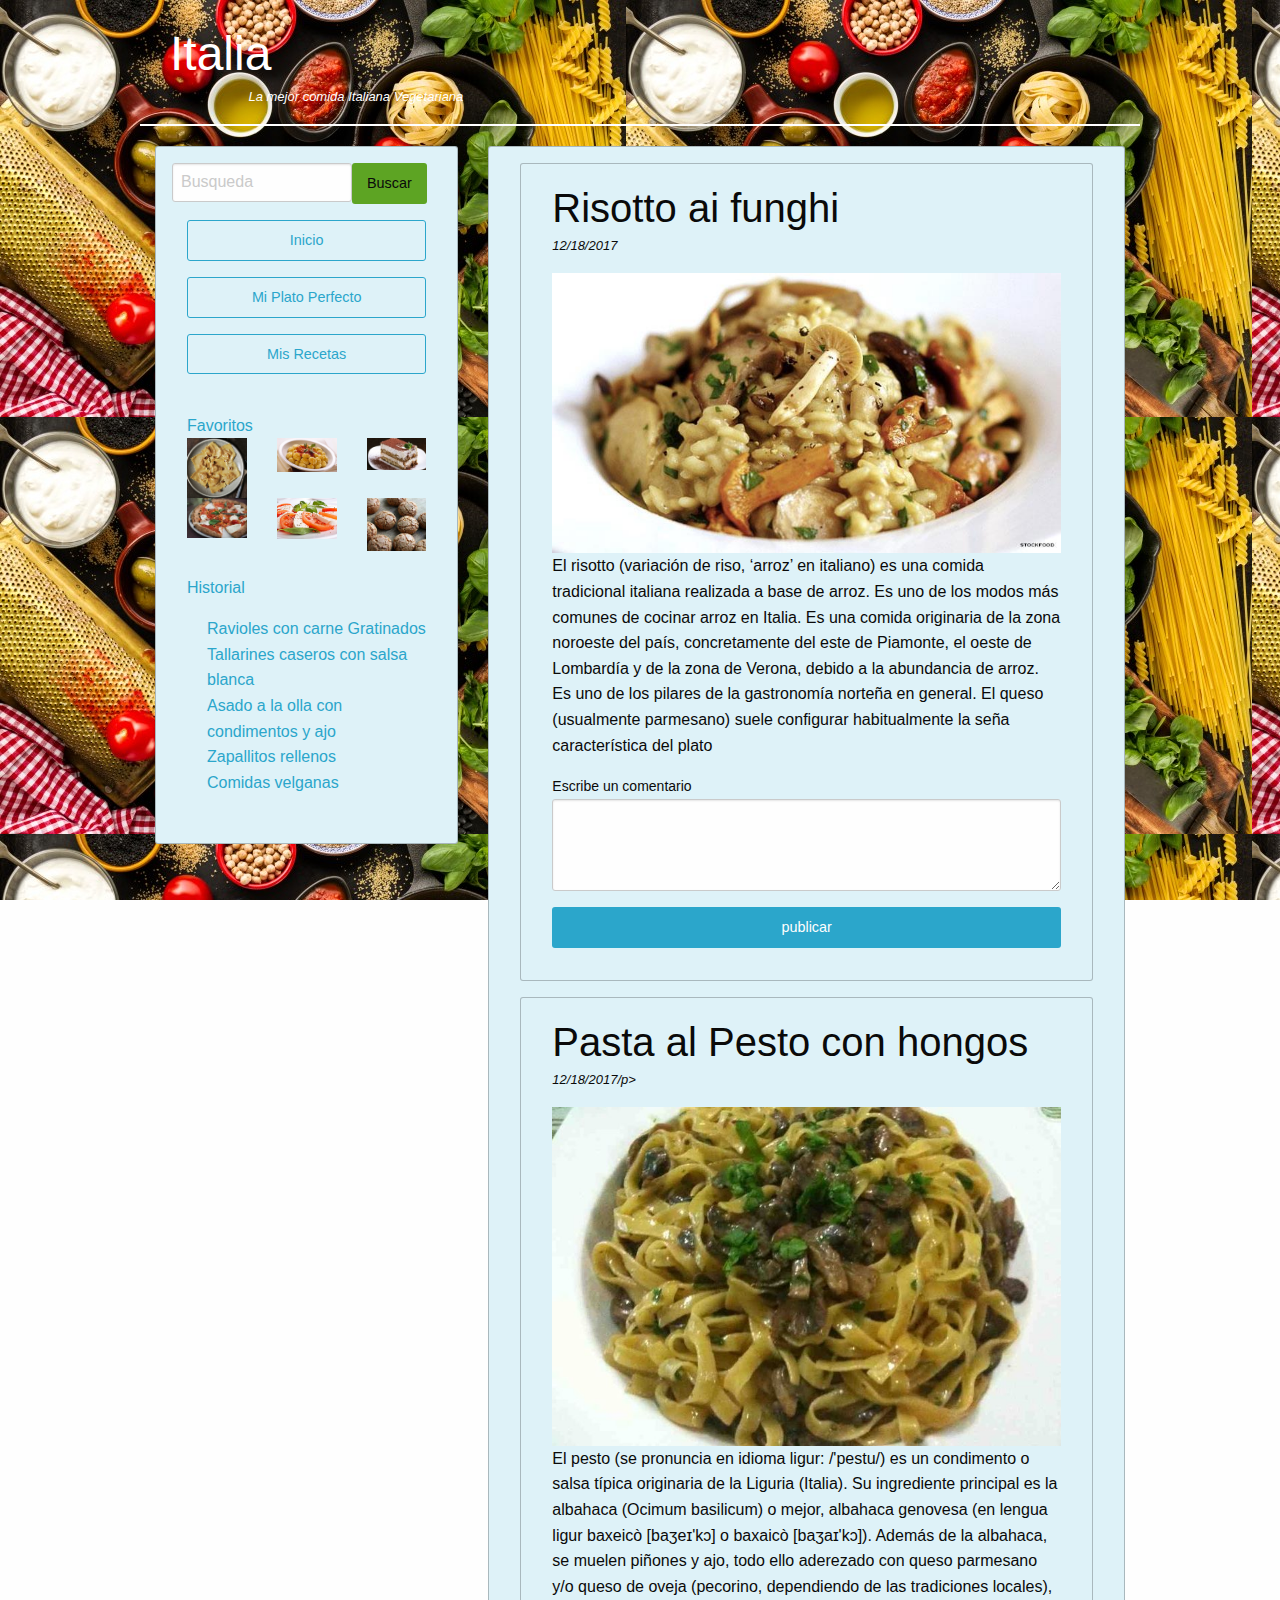
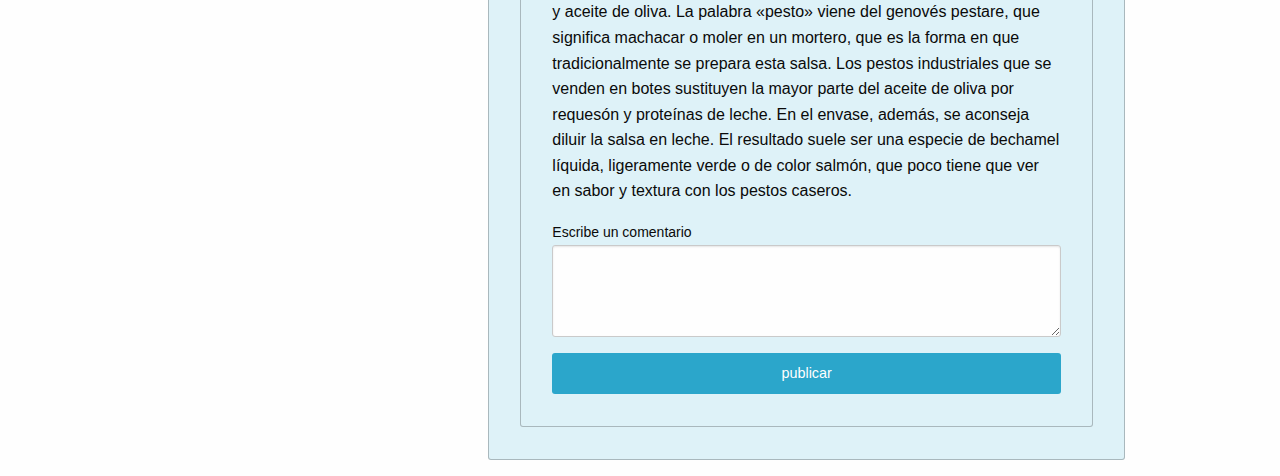
<file: Blog de Gastronomía/index.html>
<!doctype html>
<html>

  <head>
    <meta charset="utf-8">
    <meta http-equiv="x-ua-compatible" content="ie=edge">
    <meta name="viewport" content="width=device-width, initial-scale=1.0">
    <title>Blog de Gastronomia</title>
    <link rel="stylesheet" href="css/foundation.css">
    <link rel="stylesheet" href="css/app.css">
  </head>

<body style="background-image: url(img/fondo.jpg);background-attachment: fixed">

    <div class="row columns opacity ubicacion show-for-medium">
        <div class=" columns large-4 small-4">
          <h1 class="negro">Italia</h1>
          <p class="help-text" id="ayudatexto2">La mejor comida Italiana Vegetariana</p>
      </div>
    </div>


    <div class="row opacity align-center general">
      <div class="large-4 columns show-for-medium">
        <div class="primary callout">
          <div class="column">
            <div class="row collapse">
              <div class="large-8 small-8 columns">
                <input type="text" placeholder="Busqueda">
              </div>
              <div class="large-4 small-4 columns">
                <a href="#" class="success button expand">Buscar</a>
              </div>
            </div>
          </div>
          <div class="columns">
            <div >
                <a href="#" class="hollow button expanded">Inicio</a>
                <a href="#" class="hollow button expanded">Mi Plato Perfecto</a>
                <a href="#" class="hollow button expanded">Mis Recetas</a>
            </div>
          </div>
          <br>

          <div class="column">
            <a href="">Favoritos</a>
              <div class="row large-up-3">
                <div class="column"><a href="#"><img src="img/favorito1.jpg"></a></div>
                <div class="column"><a href="#"><img src="img/favorito2.jpg"></a></div>
                <div class="column"><a href="#"><img src="img/favorito3.jpg"></a></div>

                <div class="column"><a href="#"><img src="img/favorito4.jpg"></a></div>
                <div class="column"><a href="#"><img src="img/favorito5.jpg"></a></div>
                <div class="column"><a href="#"><img src="img/favorito6.jpg"></a></div>
              </div>
          </div>
          <br>
          <div class="column">
            <p><a href="#">Historial</a></p>
            <table class="table">
              <ul style="list-style-type:none">
                <li>
                    <a href="#">Ravioles con carne Gratinados</a>
                </li>
                <li>
                    <a href="#">Tallarines caseros con salsa blanca</a>
                </li>
                <li>
                    <a href="#">Asado a la olla con condimentos y ajo</a>
                </li>
                <li>
                    <a href="#">Zapallitos rellenos</a>
                </li>
                <li>
                  <a href="#">Comidas velganas</a>
                </li>
              </ul>
            </table>
          </div>
        </div>
      </div>

      <div class="large-8 columns">
        <div class="primary callout">
          <div class="large-12 columns">
            <div class="primary callout">
              <div class="columns">
                <h2 >Risotto ai funghi </h2>
                <p class="help-text" id="ayudatexto">12/18/2017</p>
              </div>
              <div class="columns">
                <img src="img/receta1.jpg" class="receta">
              </div>
              <div class="columns">
                <p>El risotto (variación de riso, ‘arroz’ en italiano) es una comida tradicional italiana realizada a base de arroz. Es uno de los modos más comunes de cocinar arroz en Italia. Es una comida originaria de la zona noroeste del país, concretamente del este de Piamonte, el oeste de Lombardía y de la zona de Verona, debido a la abundancia de arroz. Es uno de los pilares de la gastronomía norteña en general. El queso (usualmente parmesano) suele configurar habitualmente la seña característica del plato</p>
              </div>
              <div class="columns">
                <label>Escribe un comentario
                  <textarea name="comentario1" rows="4" cols="80"></textarea>
                </label>
                <a href="#" class="button expanded"><i class="fi-[pencil]"></i>publicar</a>
              </div>
            </div>
          </div>

          <div class="large-12 columns">
            <div class="primary callout">
              <div class="columns">
                <h2>Pasta al Pesto con hongos</h2>
                <p class="help-text" id="ayudatexto">12/18/2017/p>
              </div>
              <div class="columns">
                <img src="img/receta2.jpg" class="receta">
              </div>
              <div class="columns">
                <p>El pesto (se pronuncia en idioma ligur: /'pestu/) es un condimento o salsa típica originaria de la Liguria (Italia). Su ingrediente principal es la albahaca (Ocimum basilicum) o mejor, albahaca genovesa (en lengua ligur baxeicò [baʒeɪ'kɔ] o baxaicò [baʒaɪ'kɔ]). Además de la albahaca, se muelen piñones y ajo, todo ello aderezado con queso parmesano y/o queso de oveja (pecorino, dependiendo de las tradiciones locales), y aceite de oliva. La palabra «pesto» viene del genovés pestare, que significa machacar o moler en un mortero, que es la forma en que tradicionalmente se prepara esta salsa. Los pestos industriales que se venden en botes sustituyen la mayor parte del aceite de oliva por requesón y proteínas de leche. En el envase, además, se aconseja diluir la salsa en leche. El resultado suele ser una especie de bechamel líquida, ligeramente verde o de color salmón, que poco tiene que ver en sabor y textura con los pestos caseros.</p>
              </div>
              <div class="columns">
                <label>Escribe un comentario
                  <textarea name="comentario1" rows="4" cols="80"></textarea>
                </label>
                <a href="#" class="button expanded">publicar</a>
              </div>
            </div>
          </div>
        </div>

      </div>
    </div>

    <script src="js/vendor/jquery.js"></script>
    <script src="js/vendor/what-input.js"></script>
    <script src="js/vendor/foundation.js"></script>
    <script src="js/app.js"></script>


</body>
</html>
</file>
<file: Blog de Gastronomía/css/app.css>
#ayudatexto2{
  text-align: right;
  color: white;
}
.ubicacion{
  padding-top: 20px;
  border-bottom: 2px solid white;
  color: white;
}
.opacity{
  background-color:rgba(0,0,0,0.0);
}

.centro{
  width: 90%;
  margin: 0 auto;
}

.receta{
  width: 100%;
  height: 100%;
}

.general{
  padding-top: 20px;
}
</file>
